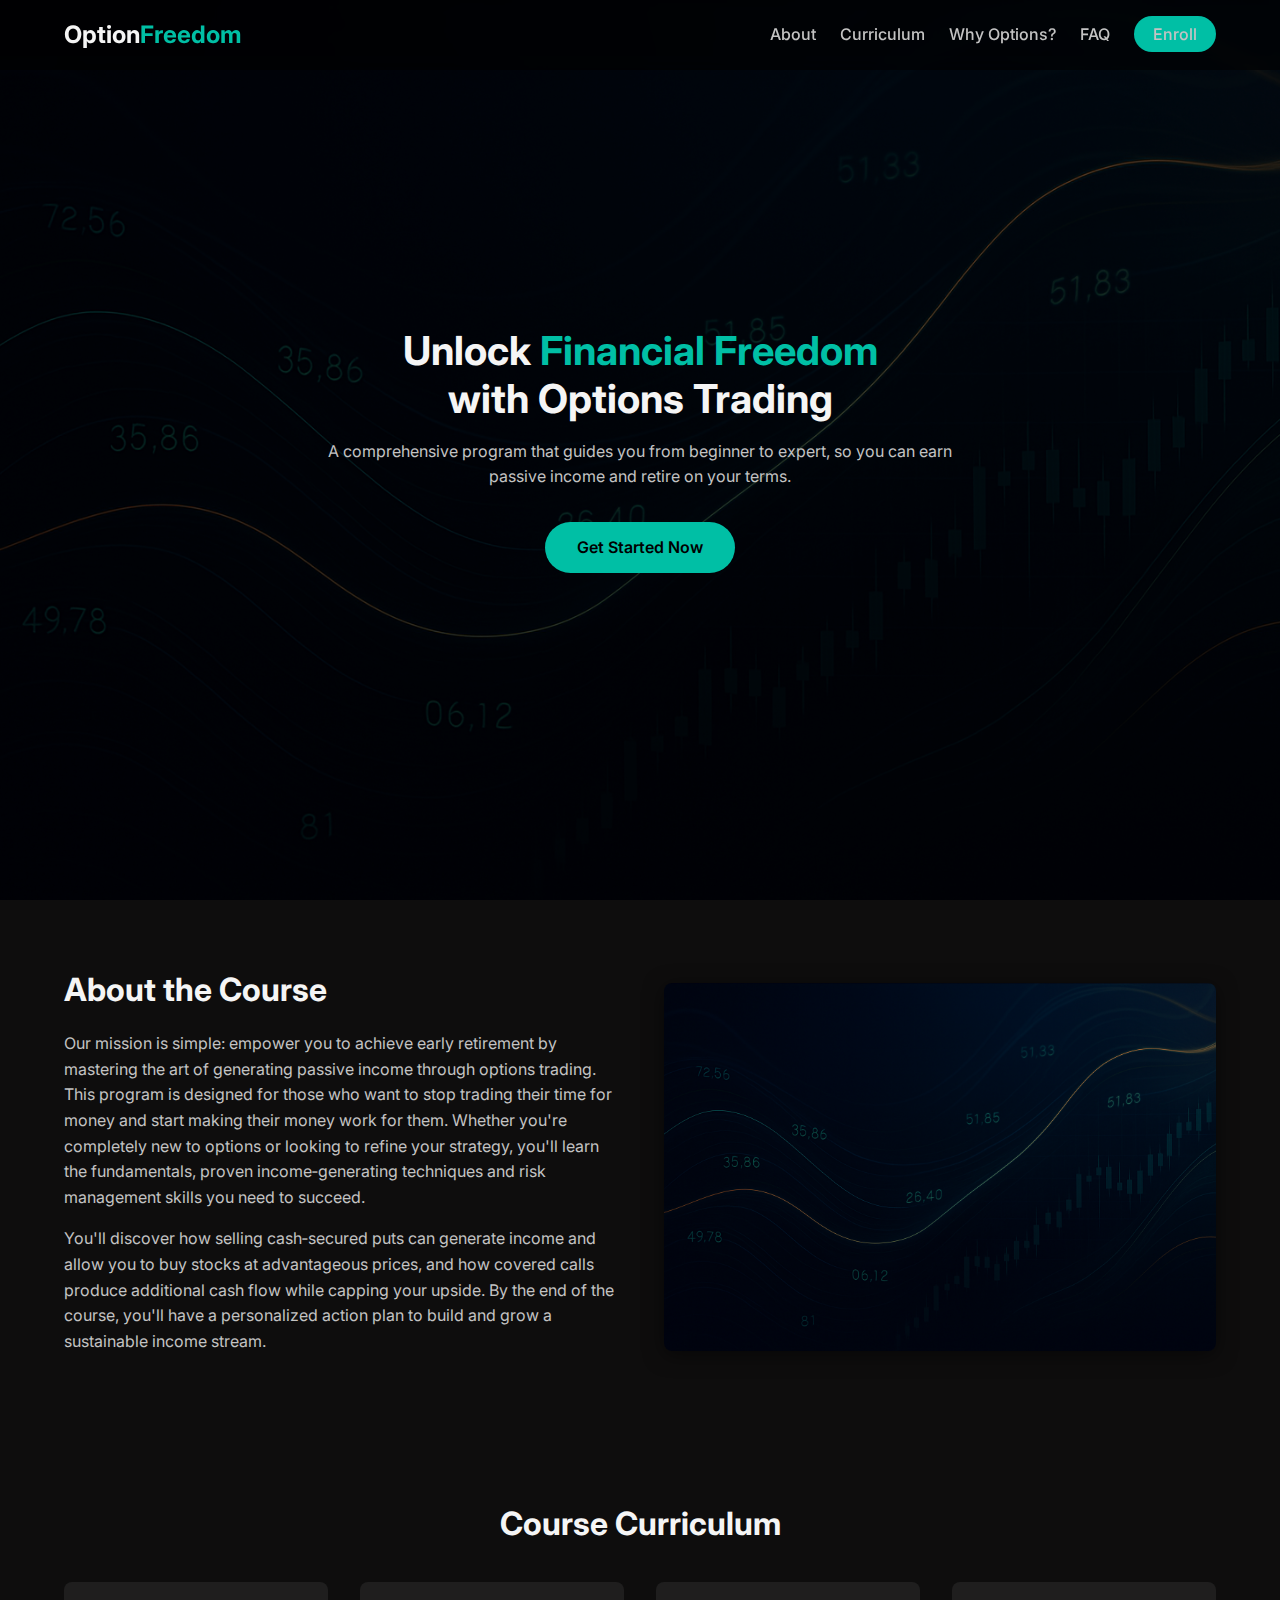
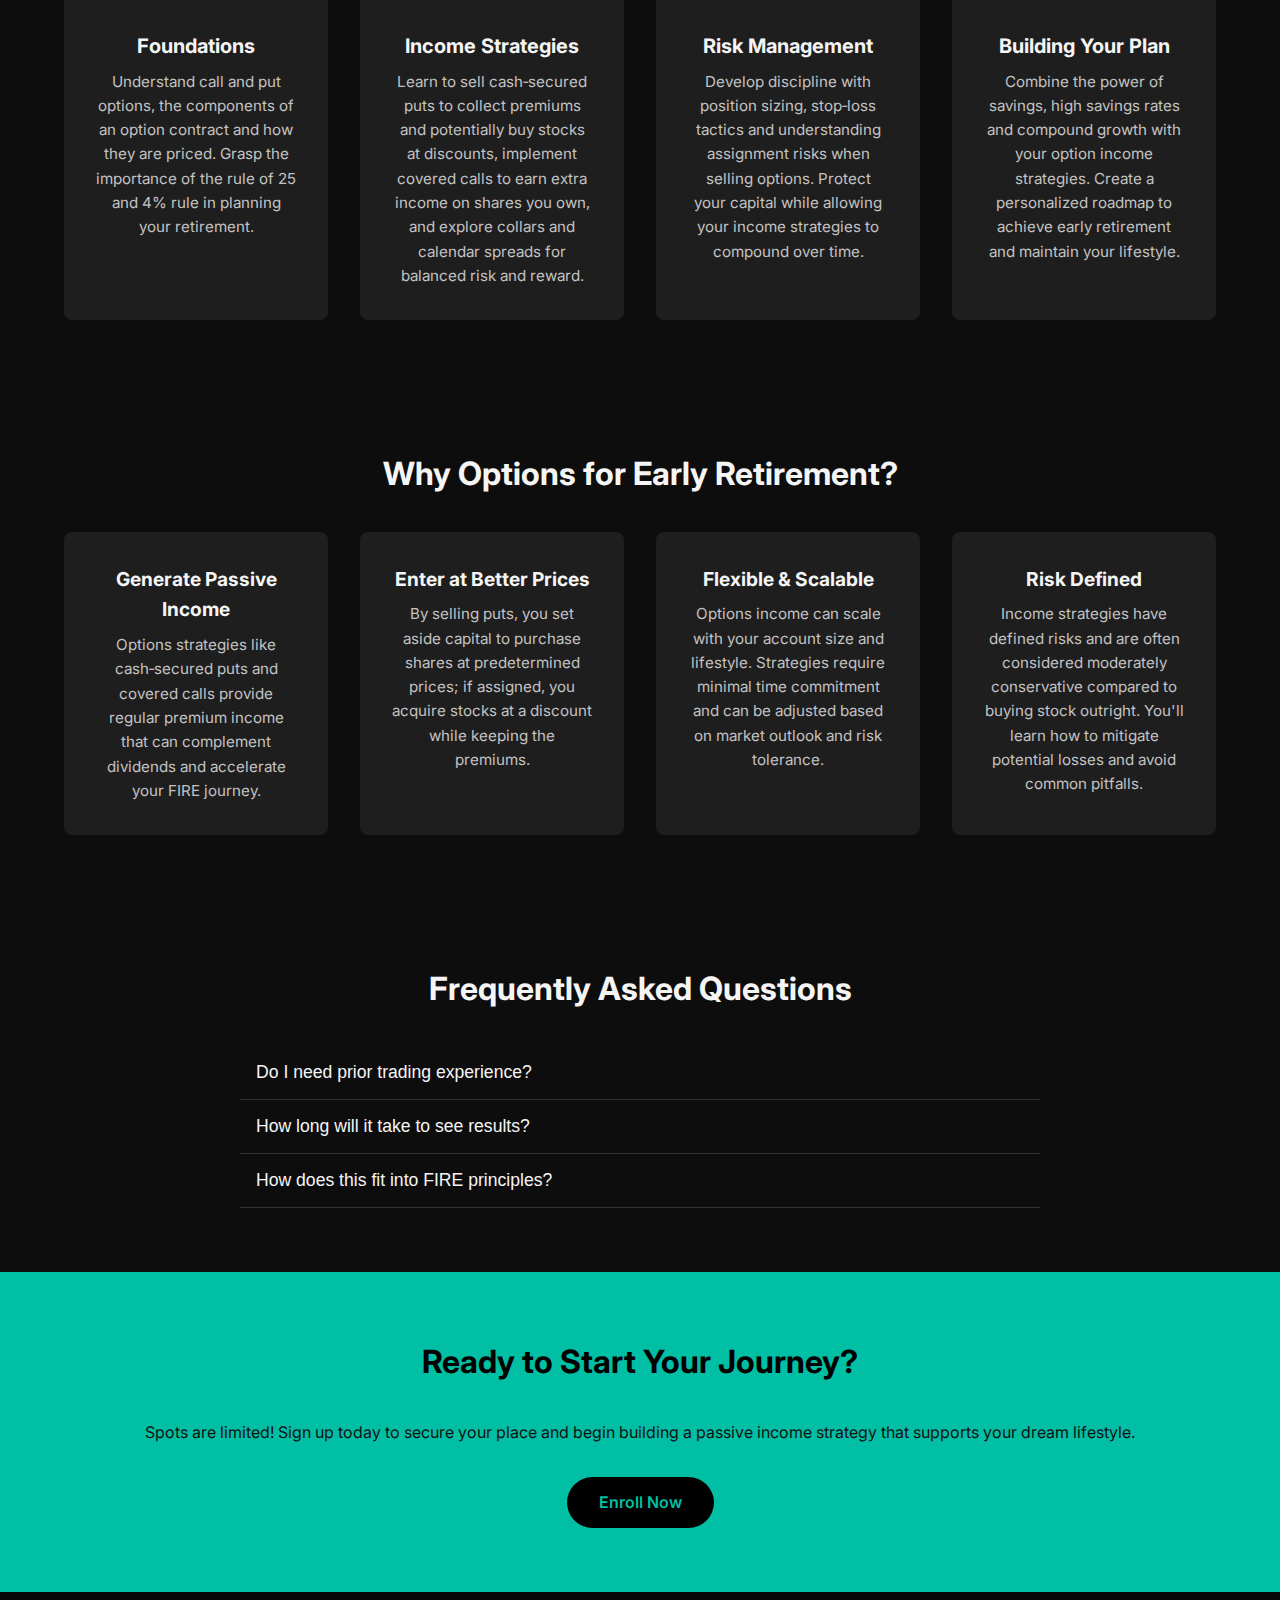
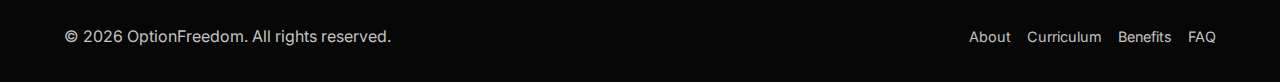
<file: website/index.html>
<!DOCTYPE html>
<html lang="en">
  <head>
    <meta charset="UTF-8" />
    <meta http-equiv="X-UA-Compatible" content="IE=edge" />
    <meta name="viewport" content="width=device-width, initial-scale=1.0" />
    <title>Retire Early with Options – Passive Income Course</title>
    <!-- Google Fonts -->
    <link
      href="https://fonts.googleapis.com/css2?family=Inter:wght@400;600;700&display=swap"
      rel="stylesheet"
    />
    <!-- Font Awesome for icons -->
    <link
      rel="stylesheet"
      href="https://cdnjs.cloudflare.com/ajax/libs/font-awesome/6.4.0/css/all.min.css"
      integrity="sha512-pb3bdeaz0bff9Lb/rjFJUTRy2HK9pTQVfm2MQsdL0jZXoosrV9VCJ8jpXPDf7AoRdyUIqHJ0C8CIBnegXJf5A=="
      crossorigin="anonymous"
      referrerpolicy="no-referrer"
    />
    <link rel="stylesheet" href="styles.css" />
  </head>
  <body>
    <!-- Navigation Bar -->
    <header class="navbar">
      <div class="container nav-container">
        <a href="#" class="logo">Option<span>Freedom</span></a>
        <nav class="nav" id="nav-menu">
          <ul>
            <li><a href="#about">About</a></li>
            <li><a href="#curriculum">Curriculum</a></li>
            <li><a href="#benefits">Why Options?</a></li>
            <li><a href="#faq">FAQ</a></li>
            <li><a href="#enroll" class="cta-btn">Enroll</a></li>
          </ul>
        </nav>
        <button class="nav-toggle" id="nav-toggle" aria-label="Open navigation">
          <i class="fas fa-bars"></i>
        </button>
      </div>
    </header>

    <!-- Hero Section -->
    <section class="hero">
      <div class="hero-overlay"></div>
      <div class="container hero-content">
        <h1>
          Unlock <span class="highlight">Financial Freedom</span><br />with
          Options Trading
        </h1>
        <p class="subheading">
          A comprehensive program that guides you from beginner to expert, so you
          can earn passive income and retire on your terms.
        </p>
        <a href="#enroll" class="btn-primary">Get Started Now</a>
      </div>
    </section>

    <!-- About Section -->
    <section class="section about" id="about">
      <div class="container about-content">
        <div class="about-text">
          <h2>About the Course</h2>
          <p>
            Our mission is simple: empower you to achieve early retirement by
            mastering the art of generating passive income through options
            trading. This program is designed for those who want to stop
            trading their time for money and start making their money work for
            them. Whether you're completely new to options or looking to
            refine your strategy, you'll learn the fundamentals, proven
            income‑generating techniques and risk management skills you need to
            succeed.
          </p>
          <p>
            You'll discover how selling<br class="mobile-break" /> cash‑secured
            puts can generate income and allow you to buy stocks at
            advantageous prices, and how covered
            calls produce additional cash flow while capping your upside.
            By the end of the course, you'll have a personalized
            action plan to build and grow a sustainable income stream.
          </p>
        </div>
        <div class="about-image">
          <img
            src="images/hero-bg.png"
            alt="Abstract illustration of financial growth"
          />
        </div>
      </div>
    </section>

    <!-- Curriculum Section -->
    <section class="section curriculum" id="curriculum">
      <div class="container">
        <h2 class="section-title">Course Curriculum</h2>
        <div class="curriculum-grid">
          <div class="module-card">
            <div class="module-icon"><i class="fas fa-rocket"></i></div>
            <h3 class="module-title">Foundations</h3>
            <p class="module-desc">
              Understand call and put options, the components of an option
              contract and how they are priced. Grasp the importance of the
              rule of 25 and 4% rule in planning your retirement.
            </p>
          </div>
          <div class="module-card">
            <div class="module-icon"><i class="fas fa-coins"></i></div>
            <h3 class="module-title">Income Strategies</h3>
            <p class="module-desc">
              Learn to sell cash‑secured puts to collect premiums and
              potentially buy stocks at discounts,
              implement covered calls to earn extra income on shares you own,
              and explore collars and calendar spreads for balanced risk and
              reward.
            </p>
          </div>
          <div class="module-card">
            <div class="module-icon"><i class="fas fa-shield-alt"></i></div>
            <h3 class="module-title">Risk Management</h3>
            <p class="module-desc">
              Develop discipline with position sizing, stop‑loss tactics and
              understanding assignment risks when selling options. Protect
              your capital while allowing your income strategies to compound
              over time.
            </p>
          </div>
          <div class="module-card">
            <div class="module-icon"><i class="fas fa-seedling"></i></div>
            <h3 class="module-title">Building Your Plan</h3>
            <p class="module-desc">
              Combine the power of savings, high savings rates and
              compound growth with your option income
              strategies. Create a personalized roadmap to achieve early
              retirement and maintain your lifestyle.
            </p>
          </div>
        </div>
      </div>
    </section>

    <!-- Benefits Section -->
    <section class="section benefits" id="benefits">
      <div class="container">
        <h2 class="section-title">Why Options for Early Retirement?</h2>
        <div class="benefits-grid">
          <div class="benefit-item">
            <i class="fas fa-dollar-sign benefit-icon"></i>
            <h3 class="benefit-title">Generate Passive Income</h3>
            <p>
              Options strategies like cash‑secured puts and covered calls
              provide regular premium income that can complement dividends and
              accelerate your FIRE journey.
            </p>
          </div>
          <div class="benefit-item">
            <i class="fas fa-handshake benefit-icon"></i>
            <h3 class="benefit-title">Enter at Better Prices</h3>
            <p>
              By selling puts, you set aside capital to purchase shares at
              predetermined prices; if assigned, you acquire stocks at a
              discount while keeping the premiums.
            </p>
          </div>
          <div class="benefit-item">
            <i class="fas fa-arrows-alt-h benefit-icon"></i>
            <h3 class="benefit-title">Flexible & Scalable</h3>
            <p>
              Options income can scale with your account size and lifestyle.
              Strategies require minimal time commitment and can be adjusted
              based on market outlook and risk tolerance.
            </p>
          </div>
          <div class="benefit-item">
            <i class="fas fa-chart-line benefit-icon"></i>
            <h3 class="benefit-title">Risk Defined</h3>
            <p>
              Income strategies have defined risks and are often considered
              moderately conservative compared to buying stock outright.
              You'll learn how to mitigate potential losses and avoid common
              pitfalls.
            </p>
          </div>
        </div>
      </div>
    </section>

    <!-- FAQ Section -->
    <section class="section faq" id="faq">
      <div class="container">
        <h2 class="section-title">Frequently Asked Questions</h2>
        <div class="accordion">
          <div class="accordion-item">
            <button class="accordion-button" aria-expanded="false">
              Do I need prior trading experience?
              <span class="icon"><i class="fas fa-chevron-down"></i></span>
            </button>
            <div class="accordion-content">
              <p>
                No. The course starts with the fundamentals of options and
                gradually builds your knowledge. You'll learn terminology,
                mechanics and risk management before diving into income
                strategies.
              </p>
            </div>
          </div>
          <div class="accordion-item">
            <button class="accordion-button" aria-expanded="false">
              How long will it take to see results?
              <span class="icon"><i class="fas fa-chevron-down"></i></span>
            </button>
            <div class="accordion-content">
              <p>
                Many students start generating small amounts of income within
                weeks. Consistent practice and disciplined money management are
                key to growing your passive income over months and years.
              </p>
            </div>
          </div>
          <div class="accordion-item">
            <button class="accordion-button" aria-expanded="false">
              How does this fit into FIRE principles?
              <span class="icon"><i class="fas fa-chevron-down"></i></span>
            </button>
            <div class="accordion-content">
              <p>
                Options income supplements your high savings rate and
                investments. Combined with the rule of 25 and an appropriate
                withdrawal strategy, it can help you reach your FIRE number
                faster and sustain your lifestyle.
              </p>
            </div>
          </div>
        </div>
      </div>
    </section>

    <!-- Enrollment Section -->
    <section class="section enroll" id="enroll">
      <div class="container enroll-content">
        <h2 class="section-title">Ready to Start Your Journey?</h2>
        <p>
          Spots are limited! Sign up today to secure your place and begin
          building a passive income strategy that supports your dream lifestyle.
        </p>
        <!-- The enrollment button now links to a dedicated sign‑up page. -->
        <a href="enroll.html" class="btn-primary">Enroll Now</a>
      </div>
    </section>

    <!-- Footer -->
    <footer class="footer">
      <div class="container footer-content">
        <p>© <span id="year"></span> OptionFreedom. All rights reserved.</p>
        <ul class="footer-links">
          <li><a href="#about">About</a></li>
          <li><a href="#curriculum">Curriculum</a></li>
          <li><a href="#benefits">Benefits</a></li>
          <li><a href="#faq">FAQ</a></li>
        </ul>
      </div>
    </footer>

    <script src="scripts.js"></script>
  </body>
</html>
</file>
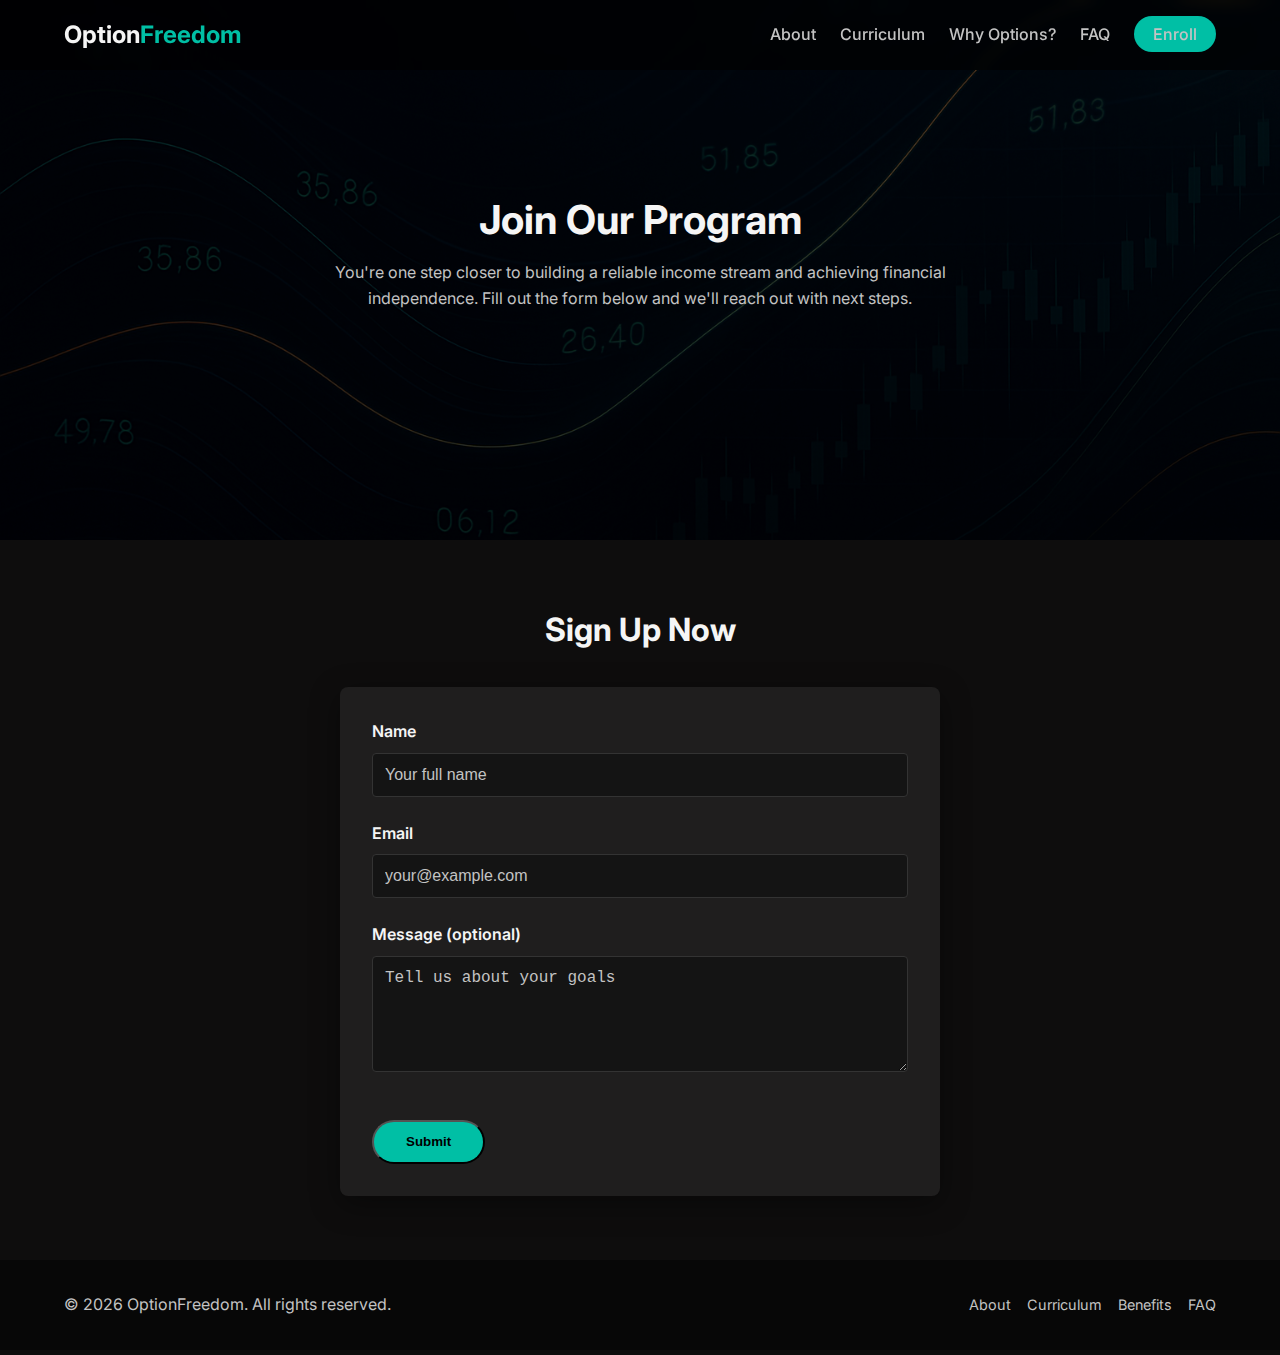
<file: website/enroll.html>
<!DOCTYPE html>
<html lang="en">
  <head>
    <meta charset="UTF-8" />
    <meta http-equiv="X-UA-Compatible" content="IE=edge" />
    <meta name="viewport" content="width=device-width, initial-scale=1.0" />
    <title>Enroll – Retire Early with Options</title>
    <link
      href="https://fonts.googleapis.com/css2?family=Inter:wght@400;600;700&display=swap"
      rel="stylesheet"
    />
    <link
      rel="stylesheet"
      href="https://cdnjs.cloudflare.com/ajax/libs/font-awesome/6.4.0/css/all.min.css"
      integrity="sha512-pb3bdeaz0bff9Lb/rjFJUTRy2HK9pTQVfm2MQsdL0jZXoosrV9VCJ8jpXPDf7AoRdyUIqHJ0C8CIBnegXJf5A=="
      crossorigin="anonymous"
      referrerpolicy="no-referrer"
    />
    <link rel="stylesheet" href="styles.css" />
  </head>
  <body>
    <header class="navbar">
      <div class="container nav-container">
        <a href="index.html" class="logo">Option<span>Freedom</span></a>
        <nav class="nav" id="nav-menu">
          <ul>
            <li><a href="index.html#about">About</a></li>
            <li><a href="index.html#curriculum">Curriculum</a></li>
            <li><a href="index.html#benefits">Why Options?</a></li>
            <li><a href="index.html#faq">FAQ</a></li>
            <li><a href="enroll.html" class="cta-btn">Enroll</a></li>
          </ul>
        </nav>
        <button class="nav-toggle" id="nav-toggle" aria-label="Open navigation">
          <i class="fas fa-bars"></i>
        </button>
      </div>
    </header>

    <section class="hero enroll-hero">
      <div class="hero-overlay"></div>
      <div class="container hero-content">
        <h1>Join Our Program</h1>
        <p class="subheading">
          You're one step closer to building a reliable income stream and
          achieving financial independence. Fill out the form below and we'll
          reach out with next steps.
        </p>
      </div>
    </section>

    <section class="section form-section">
      <div class="container">
        <h2 class="section-title">Sign Up Now</h2>
        <form class="signup-form" action="#" method="post">
          <div class="form-group">
            <label for="name">Name</label>
            <input type="text" id="name" name="name" placeholder="Your full name" required />
          </div>
          <div class="form-group">
            <label for="email">Email</label>
            <input type="email" id="email" name="email" placeholder="your@example.com" required />
          </div>
          <div class="form-group">
            <label for="message">Message (optional)</label>
            <textarea id="message" name="message" rows="5" placeholder="Tell us about your goals"></textarea>
          </div>
          <button type="submit" class="btn-primary">Submit</button>
        </form>
      </div>
    </section>

    <footer class="footer">
      <div class="container footer-content">
        <p>© <span id="year"></span> OptionFreedom. All rights reserved.</p>
        <ul class="footer-links">
          <li><a href="index.html#about">About</a></li>
          <li><a href="index.html#curriculum">Curriculum</a></li>
          <li><a href="index.html#benefits">Benefits</a></li>
          <li><a href="index.html#faq">FAQ</a></li>
        </ul>
      </div>
    </footer>

    <script src="scripts.js"></script>
  </body>
</html>
</file>
<file: website/styles.css>
/* Root variables define the core color palette and spacing used
   throughout the site. Adjust these values to fine‑tune the overall look
   and feel. */
:root {
  --bg-dark: #0e0d0d;
  --bg-light: #1f1e1e;
  --primary: #00bfa5;
  --secondary: #b58966;
  --text-light: #f5f5f5;
  --text-muted: #c3c3c3;
  --max-width: 1200px;
  --transition: 0.3s ease;
}

/* Global reset and typography */
* {
  margin: 0;
  padding: 0;
  box-sizing: border-box;
}

html {
  scroll-behavior: smooth;
}

body {
  font-family: 'Inter', sans-serif;
  color: var(--text-light);
  background-color: var(--bg-dark);
  line-height: 1.6;
  overflow-x: hidden;
}

img {
  max-width: 100%;
  display: block;
}

a {
  text-decoration: none;
  color: inherit;
}

ul {
  list-style: none;
}

/* Container utility class */
.container {
  width: 90%;
  max-width: var(--max-width);
  margin: 0 auto;
}

/* Navigation bar styling */
.navbar {
  position: fixed;
  top: 0;
  left: 0;
  width: 100%;
  background: rgba(0, 0, 0, 0.6);
  backdrop-filter: blur(6px);
  z-index: 1000;
}

.nav-container {
  display: flex;
  justify-content: space-between;
  align-items: center;
  padding: 1rem 0;
}

.logo {
  font-size: 1.5rem;
  font-weight: 700;
  color: var(--text-light);
}
.logo span {
  color: var(--primary);
}

.nav ul {
  display: flex;
  gap: 1.5rem;
  align-items: center;
}

.nav a {
  font-weight: 500;
  color: var(--text-muted);
  transition: color var(--transition);
}
.nav a:hover,
.nav a:focus {
  color: var(--primary);
}

.cta-btn {
  padding: 0.5rem 1.2rem;
  background: var(--primary);
  color: #000;
  border-radius: 30px;
  font-weight: 600;
  transition: background var(--transition);
}
.cta-btn:hover {
  background: #019c87;
}

/* Mobile navigation toggle */
.nav-toggle {
  display: none;
  font-size: 1.5rem;
  color: var(--primary);
  background: transparent;
  border: none;
  cursor: pointer;
}

/* Hero Section */
.hero {
  position: relative;
  min-height: 100vh;
  display: flex;
  align-items: center;
  justify-content: center;
  text-align: center;
  color: var(--text-light);
  background-image: url('images/hero-bg.png');
  background-size: cover;
  background-position: center;
}

/* Enrollment hero inherits the main hero styles but uses a different
   minimum height to accommodate page layout */
.enroll-hero {
  min-height: 60vh;
}

/* Sign‑up form styles */
.form-section {
  background: var(--bg-dark);
}
.signup-form {
  max-width: 600px;
  margin: 0 auto;
  background: var(--bg-light);
  padding: 2rem;
  border-radius: 8px;
  box-shadow: 0 8px 30px rgba(0, 0, 0, 0.4);
}
.form-group {
  margin-bottom: 1.5rem;
}
.form-group label {
  display: block;
  margin-bottom: 0.5rem;
  font-weight: 600;
  color: var(--text-light);
}
.form-group input,
.form-group textarea {
  width: 100%;
  padding: 0.75rem;
  border: 1px solid #333;
  border-radius: 4px;
  background: #141414;
  color: var(--text-light);
  font-size: 1rem;
}
.form-group input::placeholder,
.form-group textarea::placeholder {
  color: var(--text-muted);
}
.form-group textarea {
  resize: vertical;
}
.signup-form button[type="submit"] {
  margin-top: 1rem;
}

.hero-overlay {
  position: absolute;
  top: 0;
  left: 0;
  width: 100%;
  height: 100%;
  background: rgba(0, 0, 0, 0.6);
  z-index: 0;
}

.hero-content {
  position: relative;
  z-index: 1;
  max-width: 700px;
  padding: 2rem;
}

.hero h1 {
  font-size: 2.5rem;
  line-height: 1.2;
  margin-bottom: 1rem;
}
.hero .highlight {
  color: var(--primary);
}
.subheading {
  font-size: 1rem;
  color: var(--text-muted);
  margin-bottom: 2rem;
}

.btn-primary {
  display: inline-block;
  background: var(--primary);
  color: #000;
  padding: 0.8rem 2rem;
  border-radius: 30px;
  font-weight: 600;
  transition: background var(--transition), transform var(--transition);
}
.btn-primary:hover {
  background: #019c87;
  transform: translateY(-2px);
}

/* Section Styling */
.section {
  padding: 4rem 0;
}

.section-title {
  text-align: center;
  font-size: 2rem;
  margin-bottom: 2rem;
  color: var(--text-light);
}

/* About Section */
.about-content {
  display: flex;
  flex-wrap: wrap;
  align-items: center;
  gap: 3rem;
}
.about-text {
  flex: 1 1 300px;
}
.about-text h2 {
  font-size: 2rem;
  margin-bottom: 1rem;
}
.about-text p {
  margin-bottom: 1rem;
  color: var(--text-muted);
}
.about-image {
  flex: 1 1 300px;
}
.about-image img {
  border-radius: 8px;
  box-shadow: 0 4px 20px rgba(0, 0, 0, 0.5);
}
.mobile-break {
  display: none;
}

/* Curriculum Section */
.curriculum-grid {
  display: grid;
  grid-template-columns: repeat(auto-fit, minmax(250px, 1fr));
  gap: 2rem;
}
.module-card {
  background: var(--bg-light);
  padding: 2rem;
  border-radius: 8px;
  text-align: center;
  transition: transform var(--transition), box-shadow var(--transition);
}
.module-card:hover {
  transform: translateY(-5px);
  box-shadow: 0 8px 30px rgba(0, 0, 0, 0.3);
}
.module-icon {
  font-size: 2rem;
  color: var(--primary);
  margin-bottom: 1rem;
}
.module-title {
  font-size: 1.25rem;
  margin-bottom: 0.5rem;
  color: var(--text-light);
}
.module-desc {
  font-size: 0.95rem;
  color: var(--text-muted);
}

/* Benefits Section */
.benefits-grid {
  display: grid;
  grid-template-columns: repeat(auto-fit, minmax(250px, 1fr));
  gap: 2rem;
}
.benefit-item {
  background: var(--bg-light);
  padding: 2rem;
  border-radius: 8px;
  text-align: center;
  transition: transform var(--transition), box-shadow var(--transition);
}
.benefit-item:hover {
  transform: translateY(-5px);
  box-shadow: 0 8px 30px rgba(0, 0, 0, 0.3);
}
.benefit-icon {
  font-size: 2rem;
  color: var(--primary);
  margin-bottom: 1rem;
}
.benefit-title {
  font-size: 1.2rem;
  margin-bottom: 0.5rem;
  color: var(--text-light);
}
.benefit-item p {
  font-size: 0.95rem;
  color: var(--text-muted);
}

/* FAQ Section */
.accordion {
  max-width: 800px;
  margin: 0 auto;
}
.accordion-item {
  border-bottom: 1px solid #333;
}
.accordion-button {
  width: 100%;
  background: none;
  border: none;
  color: var(--text-light);
  text-align: left;
  padding: 1rem;
  font-size: 1.1rem;
  cursor: pointer;
  display: flex;
  justify-content: space-between;
  align-items: center;
  transition: color var(--transition);
}
.accordion-button:hover {
  color: var(--primary);
}
.accordion-content {
  max-height: 0;
  overflow: hidden;
  transition: max-height var(--transition);
  padding: 0 1rem;
}
.accordion-content p {
  padding: 1rem 0;
  color: var(--text-muted);
}
.accordion-button[aria-expanded="true"] + .accordion-content {
  max-height: 200px;
}
.accordion-button .icon {
  margin-left: 1rem;
  transition: transform var(--transition);
}
.accordion-button[aria-expanded="true"] .icon {
  transform: rotate(180deg);
}

/* Enrollment Section */
.enroll {
  background: var(--primary);
  color: #000;
  text-align: center;
  padding: 4rem 1rem;
}
.enroll .section-title {
  color: #000;
}
.enroll-content p {
  margin-bottom: 2rem;
  color: #111;
}
.enroll .btn-primary {
  background: #000;
  color: var(--primary);
}
.enroll .btn-primary:hover {
  background: #111;
}

/* Footer */
.footer {
  background: #070707;
  padding: 2rem 0;
}
.footer-content {
  display: flex;
  flex-wrap: wrap;
  justify-content: space-between;
  align-items: center;
  gap: 1rem;
}
.footer p {
  color: var(--text-muted);
}
.footer-links {
  display: flex;
  gap: 1rem;
}
.footer-links a {
  color: var(--text-muted);
  font-size: 0.9rem;
  transition: color var(--transition);
}
.footer-links a:hover {
  color: var(--primary);
}

/* Responsive design */
@media (max-width: 768px) {
  .nav ul {
    position: absolute;
    top: 100%;
    right: 0;
    width: 200px;
    flex-direction: column;
    background: rgba(0, 0, 0, 0.9);
    padding: 1rem;
    border-radius: 0 0 0 8px;
    display: none;
  }
  .nav ul.show {
    display: flex;
  }
  .nav-toggle {
    display: block;
  }
  .cta-btn {
    margin-top: 1rem;
  }
  .about-content {
    flex-direction: column;
  }
  .hero h1 {
    font-size: 2rem;
  }
  .hero .subheading {
    font-size: 0.9rem;
  }
  .mobile-break {
    display: inline;
  }
}
</file>
